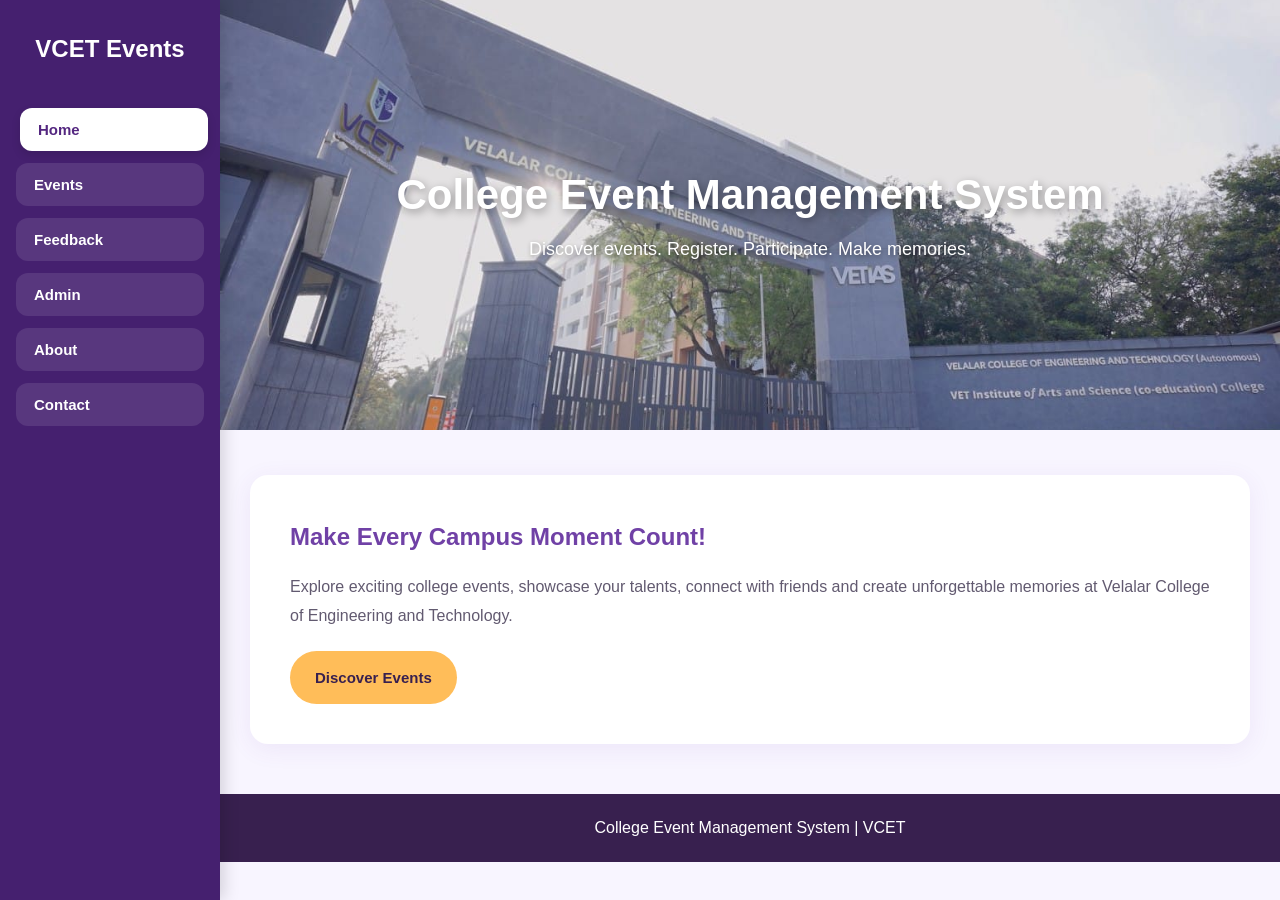
<file: frontend/index.html>
<!DOCTYPE html>
<html lang="en">
<head>
    <meta charset="UTF-8">
    <meta name="viewport" content="width=device-width, initial-scale=1.0">
    <title>VCET Events - Home</title>
    <link rel="stylesheet" href="style.css">
</head>
<body>

<aside class="site-sidebar">

    <h2 class="sidebar-brand">VCET Events</h2>

    
<nav class="sidebar-nav">
    <a href="index.html" class="active">Home</a>
<a href="events.html">Events</a>
<a href="feedback.html">Feedback</a>
<a href="admin.html">Admin</a>
<a href="about.html">About</a>
<a href="contact.html">Contact</a>
</nav>
</aside>

<main class="page-content">

    
<section class="hero">

    <h1 class="hero-title">
        College Event Management System
    </h1>

    <p class="hero-subtitle">
        Discover events. Register. Participate. Make memories.
    </p>

</section>


    <section class="about">
        <h2>Make Every Campus Moment Count!</h2>

        <p>
            Explore exciting college events, showcase your talents,
            connect with friends and create unforgettable memories
            at Velalar College of Engineering and Technology.
        </p>

        <a href="events.html" class="btn">Discover Events</a>
    </section>

    <footer>
        <p>College Event Management System | VCET</p>
    </footer>

</main>

</body>
</html>
</file>
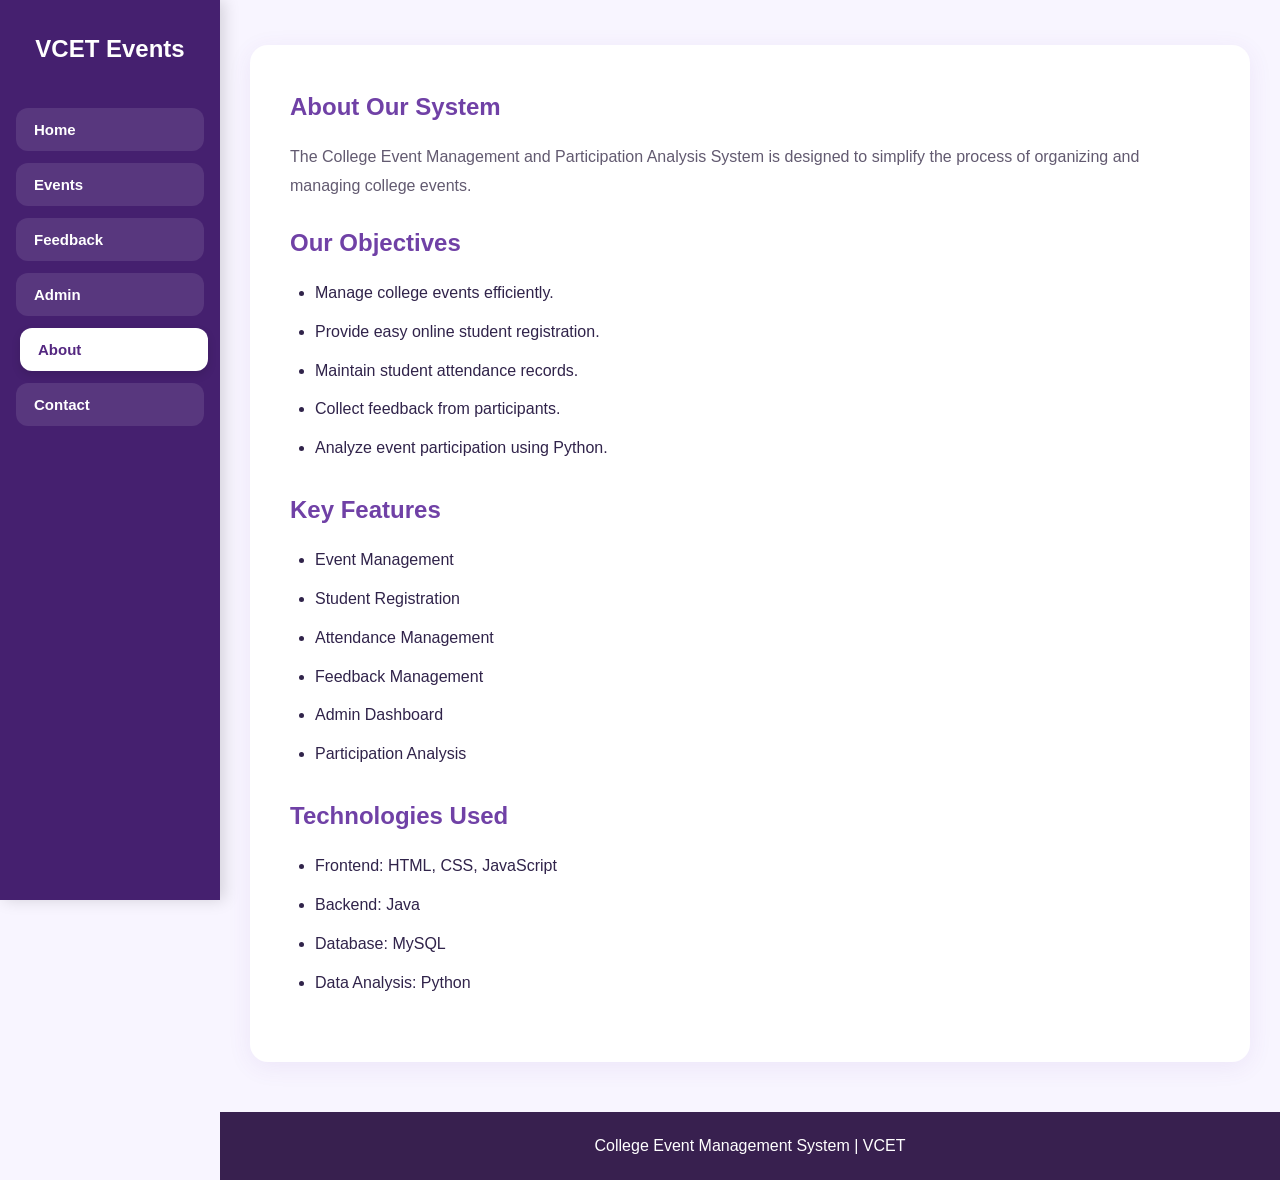
<file: frontend/about.html>
<!DOCTYPE html>
<html lang="en">
<head>
    <meta charset="UTF-8">
    <meta name="viewport" content="width=device-width, initial-scale=1.0">
    <title>VCET Events - About</title>
    <link rel="stylesheet" href="style.css">
</head>
<body>

<aside class="site-sidebar">

    <h2 class="sidebar-brand">VCET Events</h2>

  <nav class="sidebar-nav">
    <a href="index.html">Home</a>
<a href="events.html">Events</a>
<a href="feedback.html">Feedback</a>
<a href="admin.html">Admin</a>
<a href="about.html" class="active">About</a>
<a href="contact.html">Contact</a>
</nav>

</aside>

<main class="page-content">

    <section class="about">
        <h1>About Our System</h1>

        <p>
            The College Event Management and Participation Analysis
            System is designed to simplify the process of organizing
            and managing college events.
        </p>

        <h2>Our Objectives</h2>
        <ul>
            <li>Manage college events efficiently.</li>
            <li>Provide easy online student registration.</li>
            <li>Maintain student attendance records.</li>
            <li>Collect feedback from participants.</li>
            <li>Analyze event participation using Python.</li>
        </ul>

        <h2>Key Features</h2>
        <ul>
            <li>Event Management</li>
            <li>Student Registration</li>
            <li>Attendance Management</li>
            <li>Feedback Management</li>
            <li>Admin Dashboard</li>
            <li>Participation Analysis</li>
        </ul>

        <h2>Technologies Used</h2>
        <ul>
            <li>Frontend: HTML, CSS, JavaScript</li>
            <li>Backend: Java</li>
            <li>Database: MySQL</li>
            <li>Data Analysis: Python</li>
        </ul>
    </section>

    <footer>
        <p>College Event Management System | VCET</p>
    </footer>

</main>

</body>
</html>
</file>
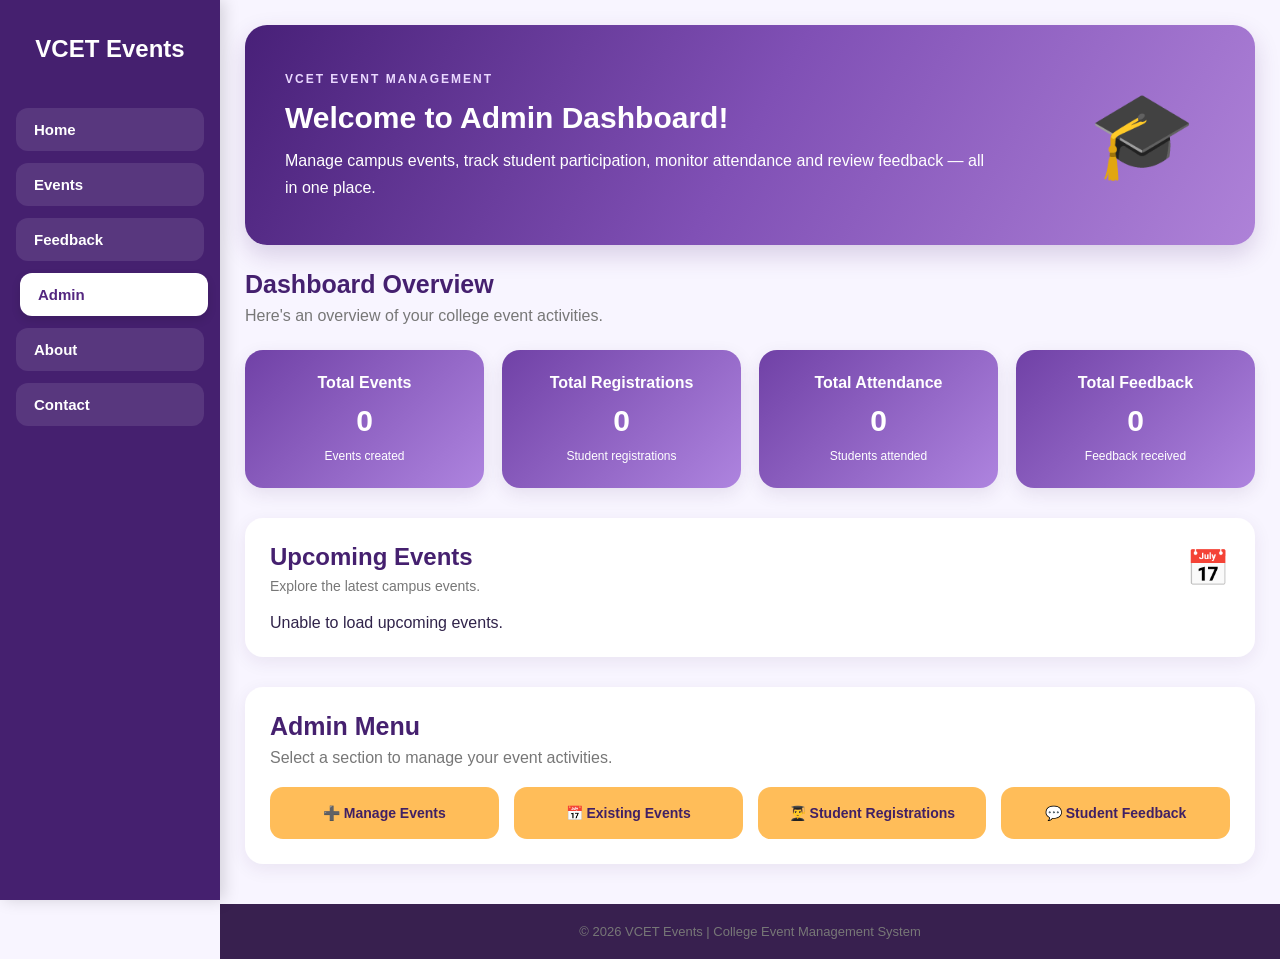
<file: frontend/admin.html>
<!DOCTYPE html>
<html lang="en">
<head>
    <meta charset="UTF-8">
    <meta name="viewport" content="width=device-width, initial-scale=1.0">
    <title>VCET Events - Admin Dashboard</title>
    <link rel="stylesheet" href="style.css">
</head>
<body>

<aside class="site-sidebar">
    <h2 class="sidebar-brand">VCET Events</h2>

<nav class="sidebar-nav">
    <a href="index.html">Home</a>
<a href="events.html">Events</a>
<a href="feedback.html">Feedback</a>
<a href="admin.html" class="active">Admin</a>
<a href="about.html">About</a>
<a href="contact.html">Contact</a>
</nav>
</aside>

<main class="page-content">

    <!-- WELCOME BANNER -->
    <section class="welcome-banner">
        <div class="welcome-content">
            <p class="welcome-tag">VCET EVENT MANAGEMENT</p>
            <h1>Welcome to Admin Dashboard!</h1>
            <p>
                Manage campus events, track student participation,
                monitor attendance and review feedback — all in one place.
            </p>

            
        </div>

        <div class="welcome-icon">🎓</div>
    </section>


    <!-- DASHBOARD STATISTICS -->
    <section class="dashboard-section" id="dashboardTop">
        <h2>Dashboard Overview</h2>
        <p class="dashboard-subtitle">
            Here's an overview of your college event activities.
        </p>

        <div class="dashboard-cards">

            <div class="dashboard-card purple">
                <h3>Total Events</h3>
                <p id="totalEvents">0</p>
                <span>Events created</span>
            </div>

            <div class="dashboard-card blue">
                <h3>Total Registrations</h3>
                <p id="totalRegistrations">0</p>
                <span>Student registrations</span>
            </div>

            <div class="dashboard-card green">
                <h3>Total Attendance</h3>
                <p id="totalAttendance">0</p>
                <span>Students attended</span>
            </div>

            <div class="dashboard-card orange">
                <h3>Total Feedback</h3>
                <p id="totalFeedback">0</p>
                <span>Feedback received</span>
            </div>

        </div>
    </section>

<!-- UPCOMING EVENTS PREVIEW -->
<section class="upcoming-preview">
    <div class="preview-heading">
        <div>
            <h2>Upcoming Events</h2>
            <p>Explore the latest campus events.</p>
        </div>
        <span class="preview-icon">📅</span>
    </div>

    <div id="upcoming-events-list" class="upcoming-events-grid">
        Loading upcoming events...
    </div>
</section>

    <!-- ADMIN MENU -->
    <section class="admin-navigation">
        <h2>Admin Menu</h2>
        <p>Select a section to manage your event activities.</p>

        <div class="admin-menu-buttons">
            <button type="button"
                onclick="showAdminSection('manageEventsSection')">
                <span>➕</span> Manage Events
            </button>

            <button type="button"
                onclick="showAdminSection('existingEventsSection')">
                <span>📅</span> Existing Events
            </button>

            <button type="button"
                onclick="showAdminSection('registrationsSection')">
                <span>👨‍🎓</span> Student Registrations
            </button>

            <button type="button"
                onclick="showAdminSection('feedbackSection')">
                <span>💬</span> Student Feedback
            </button>
        </div>
    </section>


    <!-- MANAGE EVENTS -->
    <section class="events-section admin-content-section"
        id="manageEventsSection">

        <button type="button" class="back-dashboard-btn"
            onclick="showAdminDashboard()">
            ← Back to Dashboard
        </button>

        <h2>Manage Events</h2>
        <p>Add new events or update existing event details.</p>

        <form id="eventForm" class="event-admin-form">

            <input type="hidden" id="eventId">

            <input type="text" id="eventTitle"
                placeholder="Event Title" required>

            <input type="text" id="eventCategory"
                placeholder="Category" required>

            <input type="date" id="eventDate" required>

            <input type="text" id="eventVenue"
                placeholder="Venue" required>

            <input type="number" id="eventCapacity"
                placeholder="Capacity" min="1" required>

            <textarea id="eventDescription"
                placeholder="Event Description"></textarea>

            <button type="submit" id="eventSubmit">
                Add Event
            </button>

            <button type="button" onclick="resetEventForm()">
                Clear
            </button>

        </form>

        <p id="eventMessage"></p>
    </section>


    <!-- EXISTING EVENTS -->
    <section class="events-section admin-content-section"
        id="existingEventsSection">

        <button type="button" class="back-dashboard-btn"
            onclick="showAdminDashboard()">
            ← Back to Dashboard
        </button>

        <h2>Existing Events</h2>
        <p>View, edit and delete the events created by the administrator.</p>

        <div id="admin-event-list">
            Loading events...
        </div>
    </section>


    <!-- STUDENT REGISTRATIONS -->
    <section class="events-section admin-content-section"
        id="registrationsSection">

        <button type="button" class="back-dashboard-btn"
            onclick="showAdminDashboard()">
            ← Back to Dashboard
        </button>

        <h2>Student Registrations</h2>
        <p>View student registrations and manage attendance.</p>

        <div id="registration-list">
            Loading registrations...
        </div>

        <p id="attendance-message"></p>
    </section>


    <!-- STUDENT FEEDBACK -->
    <section class="events-section feedback-section admin-content-section"
        id="feedbackSection">

        <button type="button" class="back-dashboard-btn"
            onclick="showAdminDashboard()">
            ← Back to Dashboard
        </button>

        <h2>Student Feedback</h2>
        <p>View feedback submitted by students.</p>

        <div id="feedback-list" class="feedback-table-wrapper">
            Loading feedback...
        </div>
    </section>


    <!-- FOOTER -->
    <footer class="admin-footer">
        <p>© 2026 VCET Events | College Event Management System</p>
    </footer>

</main>


<script>

// SHOW SELECTED ADMIN SECTION
function showAdminSection(sectionId) {

    document.querySelectorAll(".admin-content-section").forEach(section => {
        section.style.display = "none";
    });

    const selectedSection = document.getElementById(sectionId);

    if (selectedSection) {
        selectedSection.style.display = "block";

        selectedSection.scrollIntoView({
            behavior: "smooth",
            block: "start"
        });
    }
}


// BACK TO DASHBOARD
function showAdminDashboard() {

    document.querySelectorAll(".admin-content-section").forEach(section => {
        section.style.display = "none";
    });

    document.getElementById("dashboardTop").scrollIntoView({
        behavior: "smooth",
        block: "start"
    });
}

// LOAD UPCOMING EVENTS PREVIEW
async function loadUpcomingEvents() {
    const container = document.getElementById("upcoming-events-list");

    try {
        const response = await fetch("http://localhost:8080/api/events");

        if (!response.ok) {
            throw new Error("Unable to load events");
        }

        const events = await response.json();

        const today = new Date().toISOString().split("T")[0];

        const upcomingEvents = events
            .filter(event => event.eventDate >= today)
            .sort((a, b) => a.eventDate.localeCompare(b.eventDate))
            .slice(0, 3);

        if (upcomingEvents.length === 0) {
            container.textContent = "No upcoming events available.";
            return;
        }

        container.innerHTML = upcomingEvents.map(event => `
            <div class="upcoming-event-card">
                <h3>${escapeHTML(event.title)}</h3>
                <p>📌 ${escapeHTML(event.category)}</p>
                <p>📅 ${new Date(event.eventDate + "T00:00:00").toLocaleDateString("en-GB", {
    day: "2-digit",
    month: "2-digit",
    year: "numeric"
}).replaceAll("/", "-")}</p>
                <p>📍 ${escapeHTML(event.venue)}</p>
            </div>
        `).join("");

    } catch (error) {
        container.textContent = "Unable to load upcoming events.";
        console.error(error);
    }
}

// LOAD EVENTS
async function loadAdminEvents() {

    try {
        const response = await fetch("http://localhost:8080/api/events");
        const events = await response.json();

        const container = document.getElementById("admin-event-list");

        if (events.length === 0) {
            container.textContent = "No events available.";
            return;
        }

        let html = `
            <table>
                <tr>
                    <th>ID</th>
                    <th>Title</th>
                    <th>Category</th>
                    <th>Date</th>
                    <th>Venue</th>
                    <th>Capacity</th>
                    <th>Actions</th>
                </tr>
        `;

        events.forEach(event => {
            html += `
                <tr>
                    <td>${event.eventId}</td>
                    <td>${escapeHTML(event.title)}</td>
                    <td>${escapeHTML(event.category)}</td>
                    <td>${event.eventDate}</td>
                    <td>${escapeHTML(event.venue)}</td>
                    <td>${event.capacity}</td>
                    <td>
                        <button onclick="editEvent(
                            ${event.eventId},
                            '${escapeHTML(event.title)}',
                            '${escapeHTML(event.category)}',
                            '${event.eventDate}',
                            '${escapeHTML(event.venue)}',
                            ${event.capacity},
                            '${escapeHTML(event.description || "")}'
                        )">Edit</button>

                        <button onclick="deleteEvent(${event.eventId})">
                            Delete
                        </button>
                    </td>
                </tr>
            `;
        });

        html += "</table>";
        container.innerHTML = html;

    } catch (error) {
        document.getElementById("admin-event-list").textContent =
            "Unable to load events. Check API server.";
    }
}


// ESCAPE HTML
function escapeHTML(value) {

    return String(value).replace(/[&<>"']/g, char => ({
        "&": "&amp;",
        "<": "&lt;",
        ">": "&gt;",
        '"': "&quot;",
        "'": "&#39;"
    })[char]);
}


// EDIT EVENT
function editEvent(id, title, category, date, venue, capacity, description) {

    document.getElementById("eventId").value = id;
    document.getElementById("eventTitle").value = title;
    document.getElementById("eventCategory").value = category;
    document.getElementById("eventDate").value = date;
    document.getElementById("eventVenue").value = venue;
    document.getElementById("eventCapacity").value = capacity;
    document.getElementById("eventDescription").value = description;

    document.getElementById("eventSubmit").textContent = "Update Event";
    document.getElementById("eventMessage").textContent =
        "Editing event ID: " + id;

    showAdminSection("manageEventsSection");
}


// RESET EVENT FORM
function resetEventForm() {

    document.getElementById("eventForm").reset();
    document.getElementById("eventId").value = "";
    document.getElementById("eventSubmit").textContent = "Add Event";
    document.getElementById("eventMessage").textContent = "";
}


// ADD OR UPDATE EVENT
document.getElementById("eventForm").addEventListener("submit", async function(e) {

    e.preventDefault();

    const id = document.getElementById("eventId").value;

    const data = new URLSearchParams({
        eventId: id,
        title: document.getElementById("eventTitle").value,
        category: document.getElementById("eventCategory").value,
        eventDate: document.getElementById("eventDate").value,
        venue: document.getElementById("eventVenue").value,
        capacity: document.getElementById("eventCapacity").value,
        description: document.getElementById("eventDescription").value
    });

    const url = id
        ? "http://localhost:8080/api/admin/events/update"
        : "http://localhost:8080/api/admin/events";

    try {

        const response = await fetch(url, {
            method: "POST",
            headers: {
                "Content-Type": "application/x-www-form-urlencoded"
            },
            body: data
        });

        const result = await response.json();

        document.getElementById("eventMessage").textContent =
            result.message || "Operation completed.";

        if (response.ok) {
            resetEventForm();
            loadAdminEvents();
            loadDashboardStats();
        }

    } catch (error) {

        document.getElementById("eventMessage").textContent =
            "Error connecting to server.";
    }
});


// DELETE EVENT
async function deleteEvent(id) {

    if (!confirm("Are you sure you want to delete this event?")) {
        return;
    }

    try {

        const response = await fetch(
            "http://localhost:8080/api/admin/events/delete",
            {
                method: "POST",
                headers: {
                    "Content-Type": "application/x-www-form-urlencoded"
                },
                body: new URLSearchParams({ eventId: id })
            }
        );

        const result = await response.json();

        document.getElementById("eventMessage").textContent =
            result.message || "Delete operation completed.";

        if (response.ok) {
            loadAdminEvents();
            loadDashboardStats();
        }

    } catch (error) {

        document.getElementById("eventMessage").textContent =
            "Error connecting to server.";
    }
}


// LOAD DASHBOARD STATISTICS
async function loadDashboardStats() {

    try {

        const response = await fetch(
            "http://localhost:8080/api/dashboard-stats"
        );

        if (!response.ok) {
            throw new Error("Unable to load dashboard");
        }

        const stats = await response.json();

        document.getElementById("totalEvents").textContent =
            stats.totalEvents;

        document.getElementById("totalRegistrations").textContent =
            stats.totalRegistrations;

        document.getElementById("totalAttendance").textContent =
            stats.totalAttendance;

        document.getElementById("totalFeedback").textContent =
            stats.totalFeedback;

    } catch (error) {
        console.error("Dashboard Error:", error);
    }
}


// LOAD REGISTRATIONS
async function loadRegistrations() {

    const list = document.getElementById("registration-list");

    try {

        const response = await fetch(
            "http://localhost:8080/api/registrations"
        );

        if (!response.ok) {
            throw new Error("Unable to load registrations");
        }

        const registrations = await response.json();

        if (registrations.length === 0) {
            list.textContent = "No registrations found.";
            return;
        }

        const table = document.createElement("table");

        table.innerHTML = `
            <tr>
                <th>ID</th>
                <th>Roll Number</th>
                <th>Name</th>
                <th>Department</th>
                <th>Event</th>
                <th>Attendance</th>
            </tr>
        `;

        registrations.forEach(item => {

            const row = table.insertRow();

            [
                item.registrationId,
                item.rollNo,
                item.name,
                item.department,
                item.eventTitle
            ].forEach(value => {

                const cell = row.insertCell();
                cell.textContent = value;
            });

            const attendanceCell = row.insertCell();

            const presentButton = document.createElement("button");
            presentButton.textContent = "Present";
            presentButton.onclick = () =>
                markAttendance(item.registrationId, 1);

            const absentButton = document.createElement("button");
            absentButton.textContent = "Absent";
            absentButton.onclick = () =>
                markAttendance(item.registrationId, 0);

            attendanceCell.append(presentButton, absentButton);
        });

        list.innerHTML = "";

        table.style.cssText = `
            width: 100%;
            min-width: 700px;
            border-collapse: collapse;
            table-layout: fixed;
        `;

        table.querySelectorAll("th, td").forEach(cell => {
            cell.style.cssText = `
                border: 1px solid #ddd;
                padding: 14px;
                text-align: center;
                overflow-wrap: anywhere;
                vertical-align: middle;
            `;
        });

        table.querySelectorAll("th").forEach(cell => {
            cell.style.backgroundColor = "#7045a0";
            cell.style.color = "white";
        });

        list.appendChild(table);

    } catch (error) {

        list.textContent =
            "Unable to load registrations. Check backend server.";

        console.error(error);
    }
}


// MARK ATTENDANCE
async function markAttendance(registrationId, attended) {

    const message = document.getElementById("attendance-message");

    const formData = new URLSearchParams();
    formData.append("registrationId", registrationId);
    formData.append("attended", attended);

    try {

        const response = await fetch(
            "http://localhost:8080/api/attendance",
            {
                method: "POST",
                headers: {
                    "Content-Type": "application/x-www-form-urlencoded"
                },
                body: formData.toString()
            }
        );

        const result = await response.json();

        if (!response.ok) {
            throw new Error(result.error || "Attendance failed");
        }

        message.textContent = result.message;
        message.style.color = "green";

        loadDashboardStats();

    } catch (error) {

        message.textContent = error.message;
        message.style.color = "red";
    }
}


// LOAD FEEDBACK
async function loadFeedback() {

    const list = document.getElementById("feedback-list");

    try {

        const response = await fetch(
            "http://localhost:8080/api/feedback-list"
        );

        if (!response.ok) {
            throw new Error("Unable to load feedback");
        }

        const feedbacks = await response.json();

        if (feedbacks.length === 0) {
            list.textContent = "No feedback found.";
            return;
        }

        const table = document.createElement("table");

        table.innerHTML = `
            <tr>
                <th>Feedback ID</th>
                <th>Registration ID</th>
                <th>Student Name</th>
                <th>Event</th>
                <th>Rating</th>
                <th>Comments</th>
            </tr>
        `;

        feedbacks.forEach(item => {

            const row = table.insertRow();

            [
                item.feedbackId,
                item.registrationId,
                item.name,
                item.eventTitle,
                item.rating + " / 5",
                item.comments
            ].forEach(value => {

                const cell = row.insertCell();
                cell.textContent = value;
            });
        });

        list.innerHTML = "";
        list.appendChild(table);

    } catch (error) {

        list.textContent =
            "Unable to load feedback. Check backend server.";

        console.error(error);
    }
}


// INITIAL LOAD
loadDashboardStats();
loadRegistrations();
loadFeedback();
loadAdminEvents();
loadUpcomingEvents();
</script>

</main>
</body>
</html>
</file>
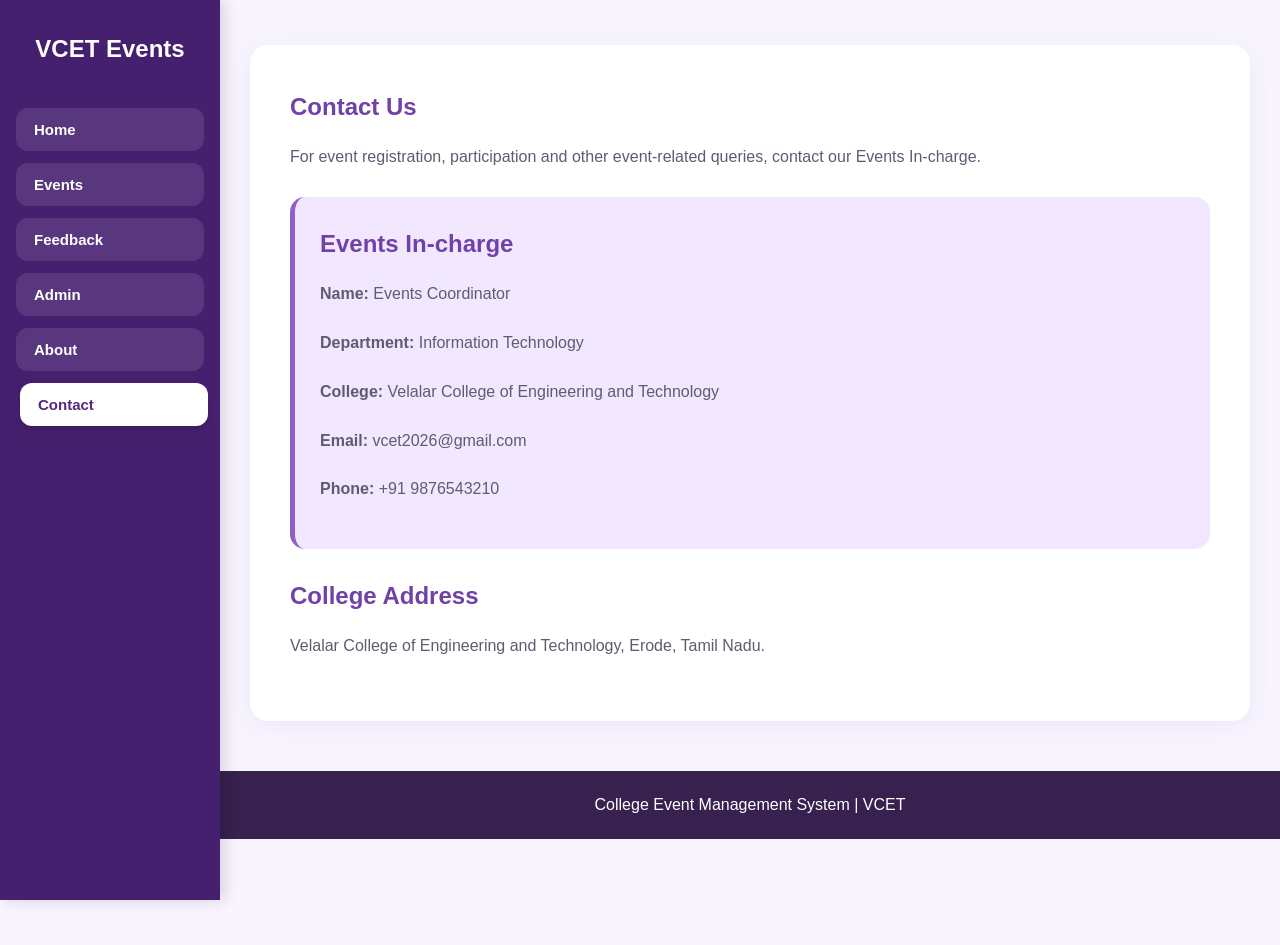
<file: frontend/contact.html>
<!DOCTYPE html>
<html lang="en">
<head>
    <meta charset="UTF-8">
    <meta name="viewport" content="width=device-width, initial-scale=1.0">
    <title>VCET Events - Contact</title>
    <link rel="stylesheet" href="style.css">
</head>
<body>

<aside class="site-sidebar">

    <h2 class="sidebar-brand">VCET Events</h2>

    <nav class="sidebar-nav">
    <a href="index.html">Home</a>
<a href="events.html">Events</a>
<a href="feedback.html">Feedback</a>
<a href="admin.html">Admin</a>
<a href="about.html">About</a>
<a href="contact.html" class="active">Contact</a>
</nav>

</aside>

<main class="page-content">

    <section class="about">
        <h1>Contact Us</h1>

        <p>
            For event registration, participation and other
            event-related queries, contact our Events In-charge.
        </p>

        <div class="contact-card">
            <h2>Events In-charge</h2>

            <p><strong>Name:</strong> Events Coordinator</p>

            <p><strong>Department:</strong> Information Technology</p>

            <p><strong>College:</strong> Velalar College of Engineering and Technology</p>

            <p><strong>Email:</strong> vcet2026@gmail.com</p>

            <p><strong>Phone:</strong> +91 9876543210</p>
        </div>

        <h2>College Address</h2>

        <p>
            Velalar College of Engineering and Technology,
            Erode, Tamil Nadu.
        </p>
    </section>

    <footer>
        <p>College Event Management System | VCET</p>
    </footer>

</main>

</body>
</html>
</file>
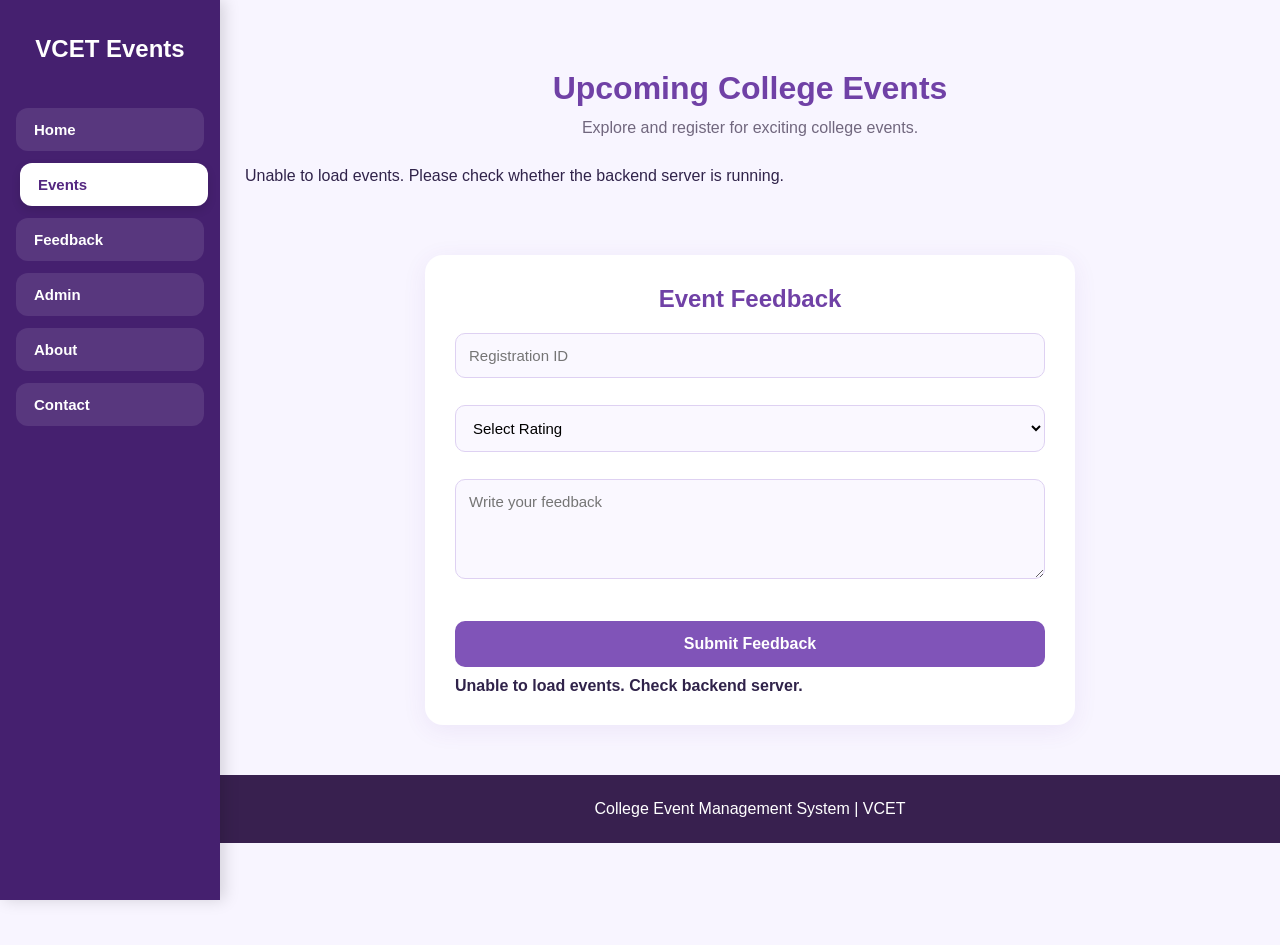
<file: frontend/events.html>
<!DOCTYPE html>
<html lang="en">
<head>
    <meta charset="UTF-8">
    <meta name="viewport" content="width=device-width, initial-scale=1.0">
    <title>VCET Events - Events</title>
    <link rel="stylesheet" href="style.css">
</head>
<body>

<aside class="site-sidebar">

    <h2 class="sidebar-brand">VCET Events</h2>

   <nav class="sidebar-nav">
   <a href="index.html">Home</a>
<a href="events.html" class="active">Events</a>
<a href="feedback.html">Feedback</a>
<a href="admin.html">Admin</a>
<a href="about.html">About</a>
<a href="contact.html">Contact</a>
</nav>

</aside>

<main class="page-content">

    <section class="events">
        <h1>Upcoming College Events</h1>
        <p>Explore and register for exciting college events.</p>

        <div id="event-list">
            <p>Loading events...</p>
        </div>
    </section>

    <section class="feedback">
        <h2>Event Feedback</h2>

        <form id="feedbackForm">
            <input type="number" id="registrationId"
                placeholder="Registration ID" required>

            <select id="rating" required>
                <option value="">Select Rating</option>
                <option value="5">5 - Excellent</option>
                <option value="4">4 - Very Good</option>
                <option value="3">3 - Good</option>
                <option value="2">2 - Average</option>
                <option value="1">1 - Poor</option>
            </select>

            <textarea id="comments"
                placeholder="Write your feedback"></textarea>

            <button type="submit">Submit Feedback</button>
        </form>

        <p id="feedbackMessage"></p>
    </section>

    <footer>
        <p>College Event Management System | VCET</p>
    </footer>

</main>

<script src="script.js"></script>

</body>
</html>
</file>
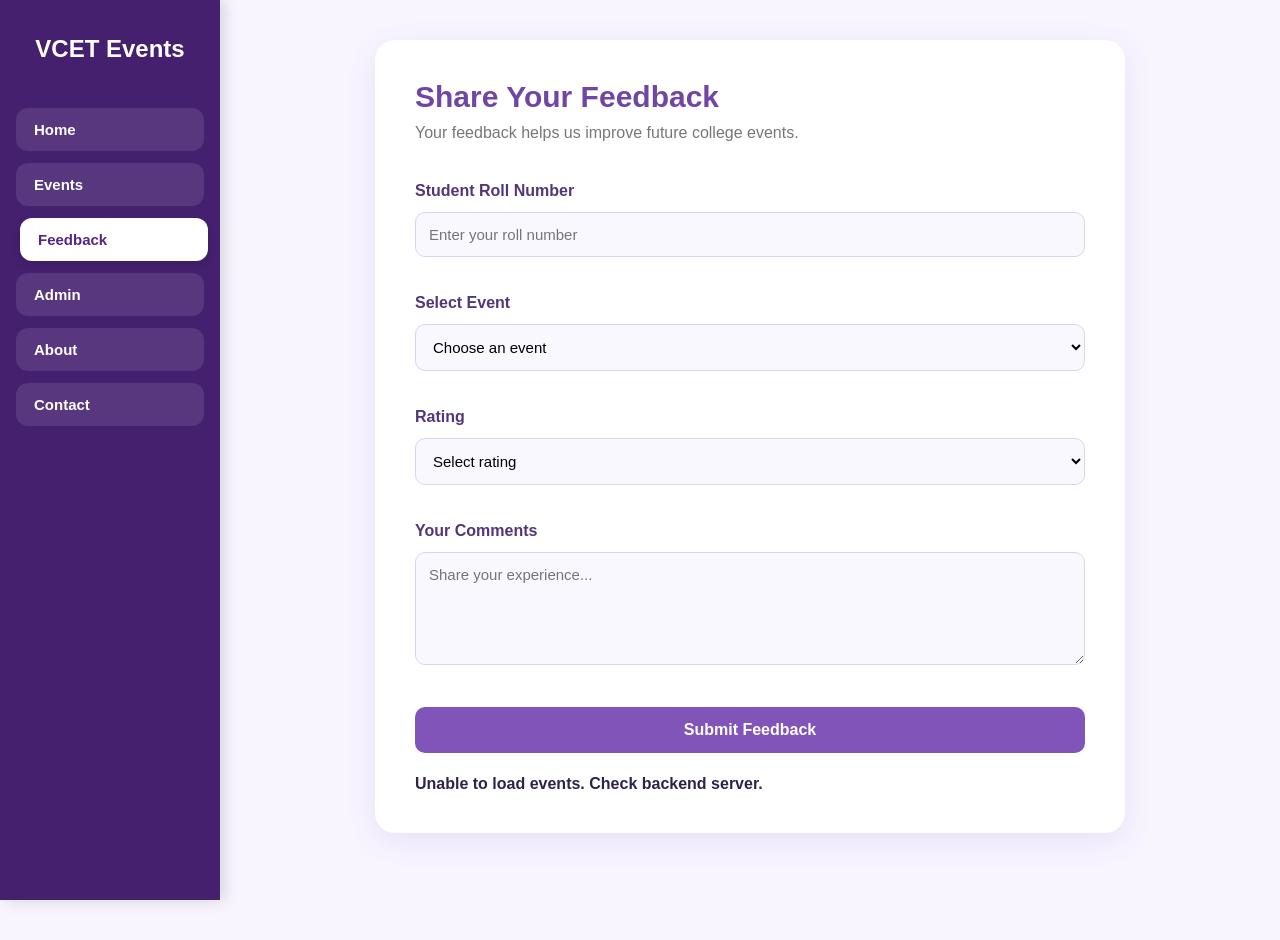
<file: frontend/feedback.html>
<!DOCTYPE html>
<html lang="en">
<head>
    <meta charset="UTF-8">
    <meta name="viewport" content="width=device-width, initial-scale=1.0">
    <title>Student Feedback | VCET</title>
    <link rel="stylesheet" href="style.css">
</head>
<body>

<aside class="site-sidebar">

    <h2 class="sidebar-brand">VCET Events</h2>

    <nav class="sidebar-nav">
        <a href="index.html">Home</a>
        <a href="events.html">Events</a>
        <a href="feedback.html" class="active">Feedback</a>
        <a href="admin.html">Admin</a>
        <a href="about.html">About</a>
        <a href="contact.html">Contact</a>
    </nav>

</aside>

<main class="page-content">

    <section class="feedback-container">

        <h1>Share Your Feedback</h1>

        <p>Your feedback helps us improve future college events.</p>

        <form id="feedbackForm">

            <label for="rollNo">Student Roll Number</label>
            <input type="text" id="rollNo"
                   placeholder="Enter your roll number" required>

            <label for="eventSelect">Select Event</label>
            <select id="eventSelect" required>
                <option value="">Choose an event</option>
            </select>

            <label for="rating">Rating</label>
            <select id="rating" required>
                <option value="">Select rating</option>
                <option value="5">★★★★★ - Excellent</option>
                <option value="4">★★★★ - Very Good</option>
                <option value="3">★★★ - Good</option>
                <option value="2">★★ - Average</option>
                <option value="1">★ - Poor</option>
            </select>

            <label for="comments">Your Comments</label>
            <textarea id="comments" rows="5"
                      placeholder="Share your experience..."
                      maxlength="500"></textarea>

            <button type="submit">Submit Feedback</button>

            <p id="feedbackMessage"></p>

        </form>

    </section>

</main>

<script src="script.js"></script>

</body>
</html>
</file>
<file: frontend/style.css>
* {
    margin: 0;
    padding: 0;
    box-sizing: border-box;
    font-family: 'Segoe UI', Arial, sans-serif;
}

body {
    background: #f8f5ff;
    color: #30234a;
}

/* HEADER */

header {
    background: linear-gradient(90deg, #7041a6, #a477df);
    color: white;
    padding: 20px 6%;
    display: flex;
    justify-content: space-between;
    align-items: center;
    flex-wrap: wrap;
    gap: 15px;
    box-shadow: 0 4px 15px #00000018;
}

header h2 {
    font-size: 26px;
    letter-spacing: 1px;
}

nav {
    display: flex;
    gap: 25px;
    flex-wrap: wrap;
}

nav a {
    color: white;
    text-decoration: none;
    font-weight: 600;
    transition: 0.3s;
}

nav a:hover {
    color: #ffe49a;
}

/* HOME HERO */

.hero {
    min-height: 430px;
    padding: 100px 20px;
    text-align: center;
    color: white;
    background: url("WhatsApp Image 2026-11-13 at 8.45.47 PM.jpeg") center center / cover no-repeat;    display: flex;
    flex-direction: column;
    align-items: center;
    justify-content: center;
    gap: 20px;
   
}

.hero h1 {
    font-size: 42px;
}

.hero p {
    font-size: 18px;
}

/* BUTTONS */

.btn,
button {
    display: inline-block;
    background: #ffbd59;
    color: #38204f;
    border: none;
    padding: 13px 25px;
    border-radius: 30px;
    font-size: 15px;
    font-weight: bold;
    text-decoration: none;
    cursor: pointer;
    transition: 0.3s;
}

.btn:hover,
button:hover {
    background: #ffda91;
    transform: translateY(-3px);
}

/* ABOUT */

.about {
    max-width: 1000px;
    margin: 45px auto;
    padding: 40px;
    background: white;
    border-radius: 18px;
    line-height: 1.8;
    box-shadow: 0 5px 25px #7041a615;
}

.about h1,
.about h2 {
    color: #7041a6;
    margin-bottom: 15px;
}

.about p {
    color: #625a70;
    margin-bottom: 20px;
}

.about ul {
    padding-left: 25px;
    margin-bottom: 25px;
}

.about li {
    margin-bottom: 10px;
}

/* EVENTS */

.events {
    max-width: 1100px;
    margin: 45px auto;
    padding: 25px;
    text-align: center;
}

.events h1 {
    color: #7041a6;
    font-size: 32px;
    margin-bottom: 12px;
}

.events > p {
    color: #71677e;
    margin-bottom: 30px;
}

#event-list {
    display: grid;
    grid-template-columns: repeat(auto-fit, minmax(260px, 1fr));
    gap: 25px;
    text-align: left;
}

.event-card {
    background: white;
    padding: 25px;
    border-radius: 18px;
    border-top: 5px solid #9b70d0;
    box-shadow: 0 5px 20px #7041a615;
    transition: 0.3s;
}

.event-card:hover {
    transform: translateY(-6px);
    box-shadow: 0 10px 25px #7041a630;
}

.event-card h3 {
    color: #7041a6;
    margin-bottom: 15px;
}

.event-card p {
    color: #625a70;
    margin-bottom: 10px;
}

/* FEEDBACK */

.feedback {
    max-width: 650px;
    margin: 40px auto;
    padding: 30px;
    background: white;
    border-radius: 18px;
    box-shadow: 0 5px 25px #7041a615;
}

.feedback h2 {
    color: #7041a6;
    margin-bottom: 20px;
    text-align: center;
}

input,
select,
textarea {
    width: 100%;
    padding: 13px;
    margin-bottom: 15px;
    border: 1px solid #d9c8ef;
    border-radius: 9px;
    outline: none;
    font-size: 14px;
}

input:focus,
select:focus,
textarea:focus {
    border-color: #9060c6;
    box-shadow: 0 0 5px #9060c655;
}

textarea {
    min-height: 100px;
    resize: vertical;
}

/* CONTACT */

.contact-card {
    background: #f1e8ff;
    padding: 25px;
    border-radius: 15px;
    margin: 25px 0;
    border-left: 5px solid #9060c6;
}

.contact-card h2 {
    color: #7041a6;
}

/* FOOTER */

footer {
    background: #38204f;
    color: white;
    padding: 25px;
    text-align: center;
    margin-top: 50px;
}

/* ADMIN DASHBOARD */

.dashboard,
.admin-dashboard {
    padding: 30px;
}

.dashboard-cards,
.stats-container {
    display: grid;
    grid-template-columns: repeat(auto-fit, minmax(180px, 1fr));
    gap: 20px;
    margin: 25px 0;
}

.stat-card,
.dashboard-card {
    background: linear-gradient(135deg, #7041a6, #ae84df);
    color: white;
    padding: 25px;
    border-radius: 15px;
    text-align: center;
    box-shadow: 0 5px 15px #7041a625;
}

.stat-card h2,
.dashboard-card h2 {
    font-size: 30px;
    margin-bottom: 8px;
}

/* ADMIN SECTIONS */

.admin-section {
    background: white;
    padding: 25px;
    margin: 25px 0;
    border-radius: 15px;
    box-shadow: 0 4px 18px #7041a615;
}

.admin-section h2 {
    color: #7041a6;
    margin-bottom: 20px;
}

/* TABLES */

table {
    width: 100%;
    border-collapse: collapse;
    margin-top: 15px;
    background: white;
}

th {
    background: #7041a6;
    color: white;
}

th, td {
    padding: 13px;
    border: 1px solid #e5d9f3;
    text-align: center;
}

/* RESPONSIVE DESIGN */

@media (max-width: 600px) {
    header {
        flex-direction: column;
        text-align: center;
    }

    nav {
        justify-content: center;
        gap: 15px;
    }

    .hero {
        padding: 70px 15px;
    }

    .hero h1 {
        font-size: 30px;
    }

    .about,
    .feedback {
        margin: 20px 12px;
        padding: 22px;
    }

    .events {
        padding: 15px;
    }

    table {
        font-size: 12px;
    }
}

/* LEFT SIDE VERTICAL SIDEBAR */

.site-sidebar {
    position: fixed;
    top: 0;
    left: 0;
    width: 230px;
    height: 100vh;
    background: linear-gradient(180deg, #7041a5, #9b6bd1);
    padding: 30px 18px;
    box-sizing: border-box;
    z-index: 1000;
}

.sidebar-brand {
    color: white;
    font-size: 25px;
    text-align: center;
    margin-bottom: 45px;
}

.sidebar-nav {
    display: flex;
    flex-direction: column;
    gap: 14px;
}

.sidebar-nav a {
    color: white;
    text-decoration: none;
    padding: 12px 18px;
    border-radius: 10px;
    font-size: 16px;
    font-weight: bold;
    transition: 0.3s;
}

.sidebar-nav a:hover,
.sidebar-nav a.active {
    background: white;
    color: #7041a5;
    transform: translateX(4px);
}

/* MAIN PAGE CONTENT */

.page-content {
    margin-left: 230px;
    min-height: 100vh;
}

/* MOBILE VIEW */

@media (max-width: 650px) {
    .site-sidebar {
        width: 100%;
        height: auto;
        position: relative;
        padding: 15px;
    }

    .sidebar-brand {
        margin: 5px 0 15px;
    }

    .sidebar-nav {
        flex-direction: row;
        flex-wrap: wrap;
        justify-content: center;
        gap: 8px;
    }

    .sidebar-nav a {
        padding: 9px 12px;
        font-size: 14px;
    }

    .page-content {
        margin-left: 0;
    }
}

/* MODERN LEFT SIDEBAR */

.site-sidebar {
    position: fixed;
    top: 0;
    left: 0;
    width: 220px;
    height: 100vh;
    background: #45206f;
    padding: 30px 16px;
    box-sizing: border-box;
    z-index: 1000;
    box-shadow: 4px 0 15px rgba(0, 0, 0, 0.15);
}

.sidebar-brand {
    color: white;
    font-size: 24px;
    text-align: center;
    margin: 5px 0 45px;
}

.sidebar-nav {
    display: flex;
    flex-direction: column;
    gap: 12px;
}

.sidebar-nav a {
    color: #ffffff;
    text-decoration: none;
    padding: 13px 18px;
    border-radius: 12px;
    font-size: 15px;
    font-weight: bold;
    background: rgba(255, 255, 255, 0.10);
    transition: 0.3s ease;
}

.sidebar-nav a:hover {
    background: #ffffff;
    color: #45206f;
    font-weight: bold;
    transform: translateX(5px);
}

.sidebar-nav a.active {
    background: #ffffff;
    color: #542780;
    box-shadow: 0 4px 10px rgba(0, 0, 0, 0.12);
}

.page-content {
    margin-left: 220px;
    min-height: 100vh;
}

/* MOBILE VIEW */

@media (max-width: 650px) {
    .site-sidebar {
        width: 100%;
        height: auto;
        position: relative;
        padding: 15px;
    }

    .sidebar-brand {
        margin: 5px 0 15px;
    }

    .sidebar-nav {
        flex-direction: row;
        flex-wrap: wrap;
        justify-content: center;
        gap: 8px;
    }

    .sidebar-nav a {
        padding: 9px 12px;
        font-size: 14px;
    }

    .page-content {
        margin-left: 0;
    }
}

/* HERO TEXT ANIMATION */

.hero-title {
    animation: titleAppear 1.5s ease-out forwards;
    opacity: 0;
    text-shadow: 2px 3px 8px rgba(0, 0, 0, 0.35);
}

.hero-subtitle {
    animation: subtitleAppear 1.5s ease-out 0.8s forwards;
    opacity: 0;
    text-shadow: 1px 2px 5px rgba(0, 0, 0, 0.4);
}

@keyframes titleAppear {
    from {
        opacity: 0;
        transform: translateY(40px);
    }

    to {
        opacity: 1;
        transform: translateY(0);
    }
}

@keyframes subtitleAppear {
    from {
        opacity: 0;
        transform: translateY(25px);
    }

    to {
        opacity: 1;
        transform: translateY(0);
    }
}
.admin-content-section {
    display: none;
}

/* ADMIN WELCOME BANNER */
.welcome-banner {
    display: flex;
    align-items: center;
    justify-content: space-between;
    gap: 25px;
    margin: 25px;
    padding: 40px;
    min-height: 190px;
    border-radius: 22px;
    background: linear-gradient(120deg, #482078, #8050b5, #ae82d8);
    color: white;
    box-shadow: 0 10px 25px rgba(70, 30, 110, 0.18);
    box-sizing: border-box;
}

.welcome-content {
    max-width: 700px;
}

.welcome-tag {
    font-size: 12px;
    font-weight: bold;
    letter-spacing: 2px;
    color: #ead8ff;
}

.welcome-content h1 {
    font-size: 30px;
    margin: 12px 0;
}

.welcome-content p {
    line-height: 1.7;
}

.welcome-content button {
    margin-top: 15px;
    padding: 12px 22px;
    border: none;
    border-radius: 10px;
    background: #ffbd59;
    color: #402064;
    font-weight: bold;
    cursor: pointer;
    transition: 0.3s;
}

.welcome-content button:hover {
    background: white;
    transform: translateY(-3px);
}

.welcome-icon {
    font-size: 85px;
    padding: 20px;
}

/* MOBILE VIEW */
@media (max-width: 650px) {
    .welcome-banner {
        margin: 15px;
        padding: 25px;
    }

    .welcome-content h1 {
        font-size: 23px;
    }

    .welcome-icon {
        display: none;
    }
}

/* ADMIN DASHBOARD IMPROVEMENTS */

.dashboard-section {
    margin: 25px;
}

.dashboard-section h2,
.admin-navigation h2 {
    color: #45206f;
    font-size: 25px;
    margin-bottom: 8px;
}

.dashboard-subtitle,
.admin-navigation p {
    color: #777;
    margin-bottom: 20px;
}

.dashboard-cards {
    display: grid;
    grid-template-columns: repeat(4, minmax(0, 1fr));
    gap: 18px;
}

.dashboard-card {
    border-radius: 18px;
    padding: 24px 18px;
    text-align: center;
    box-shadow: 0 6px 18px rgba(60, 30, 90, 0.10);
    transition: 0.3s ease;
}

.dashboard-card:hover {
    transform: translateY(-5px);
}

.dashboard-card h3 {
    font-size: 16px;
    margin-bottom: 12px;
}

.dashboard-card p {
    font-size: 30px;
    font-weight: bold;
    margin: 8px 0;
}

.dashboard-card span {
    font-size: 12px;
}

.admin-navigation {
    margin: 30px 25px;
    padding: 25px;
    background: white;
    border-radius: 18px;
    box-shadow: 0 5px 18px rgba(60, 30, 90, 0.08);
}

.admin-menu-buttons {
    display: grid;
    grid-template-columns: repeat(4, minmax(0, 1fr));
    gap: 15px;
}

.admin-menu-buttons button {
    padding: 18px 12px;
    border: none;
    border-radius: 13px;
    background: #ffbd59;
    color: #402064;
    font-size: 14px;
    font-weight: bold;
    cursor: pointer;
    transition: 0.3s ease;
}

.admin-menu-buttons button:hover {
    background: #7045a0;
    color: white;
    transform: translateY(-3px);
}

.admin-content-section {
    display: none;
    margin: 25px;
    padding: 28px;
    background: white;
    border-radius: 18px;
    box-shadow: 0 5px 18px rgba(60, 30, 90, 0.08);
}

.admin-content-section h2 {
    color: #45206f;
    margin-top: 20px;
}

.back-dashboard-btn {
    padding: 10px 17px;
    border: none;
    border-radius: 9px;
    background: #eee4fa;
    color: #542780;
    font-weight: bold;
    cursor: pointer;
}

.back-dashboard-btn:hover {
    background: #7045a0;
    color: white;
}

.admin-footer {
    margin-top: 40px;
    padding: 20px;
    text-align: center;
    color: #777;
    font-size: 13px;
}

/* RESPONSIVE ADMIN DASHBOARD */
@media (max-width: 900px) {
    .dashboard-cards,
    .admin-menu-buttons {
        grid-template-columns: repeat(2, minmax(0, 1fr));
    }
}

@media (max-width: 600px) {
    .dashboard-section,
    .admin-navigation {
        margin: 15px;
    }

    .dashboard-cards,
    .admin-menu-buttons {
        grid-template-columns: 1fr;
    }

    .admin-content-section {
        margin: 15px;
        padding: 18px;
        overflow-x: auto;
    }

    .welcome-banner {
        margin: 15px;
        padding: 25px;
    }
}
/* UPCOMING EVENTS PREVIEW */

.upcoming-preview {
    margin: 30px 25px;
    padding: 25px;
    background: white;
    border-radius: 18px;
    box-shadow: 0 5px 18px rgba(60, 30, 90, 0.08);
}

.preview-heading {
    display: flex;
    justify-content: space-between;
    align-items: center;
    margin-bottom: 20px;
}

.preview-heading h2 {
    color: #45206f;
    margin-bottom: 7px;
}

.preview-heading p {
    color: #777;
    font-size: 14px;
}

.preview-icon {
    font-size: 35px;
}

.upcoming-events-grid {
    display: grid;
    grid-template-columns: repeat(3, minmax(0, 1fr));
    gap: 18px;
}

.upcoming-event-card {
    padding: 20px;
    border-radius: 14px;
    background: #f6f0fc;
    border-left: 5px solid #8050b5;
}

.upcoming-event-card h3 {
    color: #45206f;
    margin-bottom: 12px;
}

.upcoming-event-card p {
    color: #666;
    font-size: 13px;
    margin: 7px 0;
}

@media (max-width: 750px) {
    .upcoming-events-grid {
        grid-template-columns: 1fr;
    }

    .upcoming-preview {
        margin: 15px;
    }
}

/* Feedback Page */

.feedback-container {
    max-width: 750px;
    margin: 40px auto;
    padding: 40px;
    background: #ffffff;
    border-radius: 20px;
    box-shadow: 0 8px 30px rgba(120, 85, 170, 0.12);
}

.feedback-container h1 {
    color: #7045a5;
    font-size: 30px;
    margin-bottom: 10px;
}

.feedback-container > p {
    color: #777;
    margin-bottom: 30px;
}

#feedbackForm {
    display: flex;
    flex-direction: column;
    gap: 12px;
}

#feedbackForm label {
    color: #513779;
    font-weight: 600;
    margin-top: 10px;
}

#feedbackForm input,
#feedbackForm select,
#feedbackForm textarea {
    width: 100%;
    padding: 13px;
    border: 1px solid #ded1f2;
    border-radius: 10px;
    background: #faf8ff;
    font-size: 15px;
    outline: none;
    box-sizing: border-box;
}

#feedbackForm input:focus,
#feedbackForm select:focus,
#feedbackForm textarea:focus {
    border-color: #9870d0;
}

#feedbackForm button {
    background: #8054b8;
    color: white;
    padding: 14px;
    border: none;
    border-radius: 10px;
    font-size: 16px;
    font-weight: 600;
    cursor: pointer;
    margin-top: 15px;
}

#feedbackForm button:hover {
    background: #68409e;
}

#feedbackMessage {
    font-weight: 600;
    margin-top: 10px;
}

@media (max-width: 600px) {
    .feedback-container {
        margin: 20px 10px;
        padding: 22px;
    }
}
</file>
